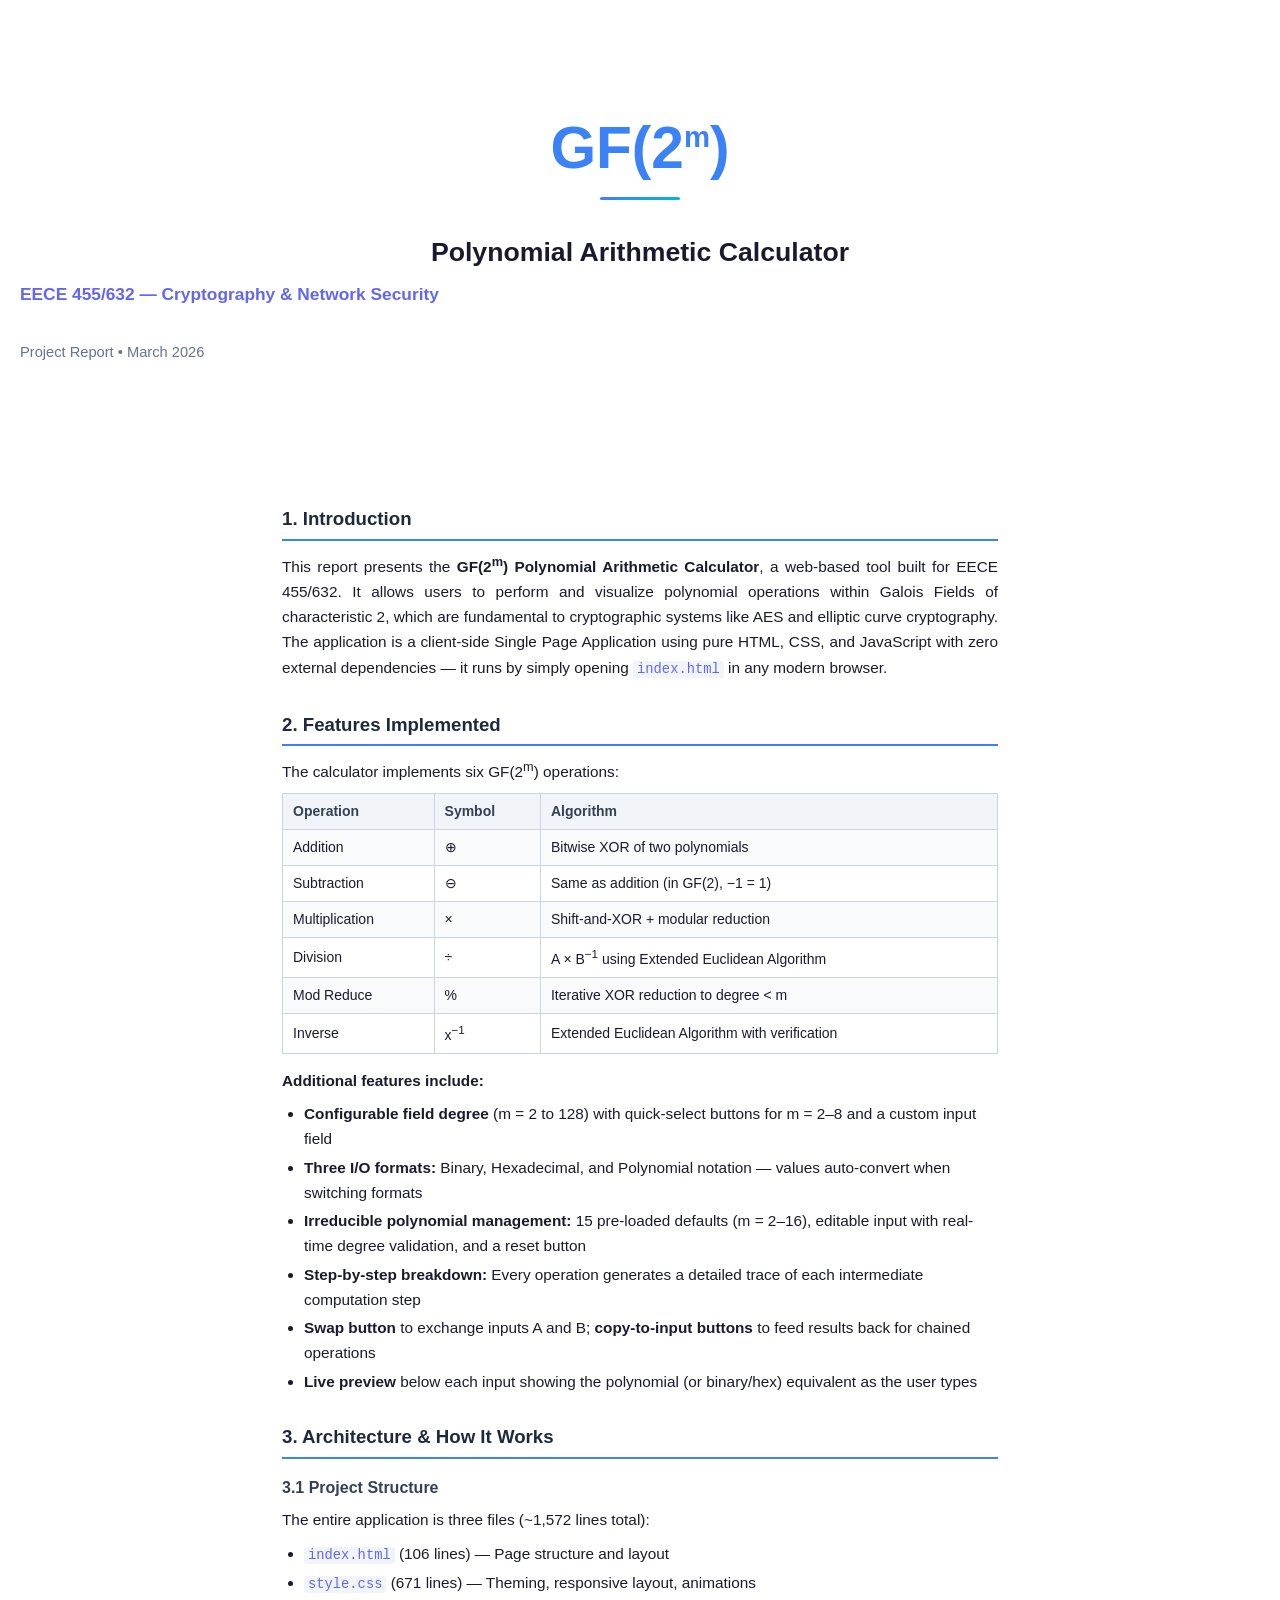
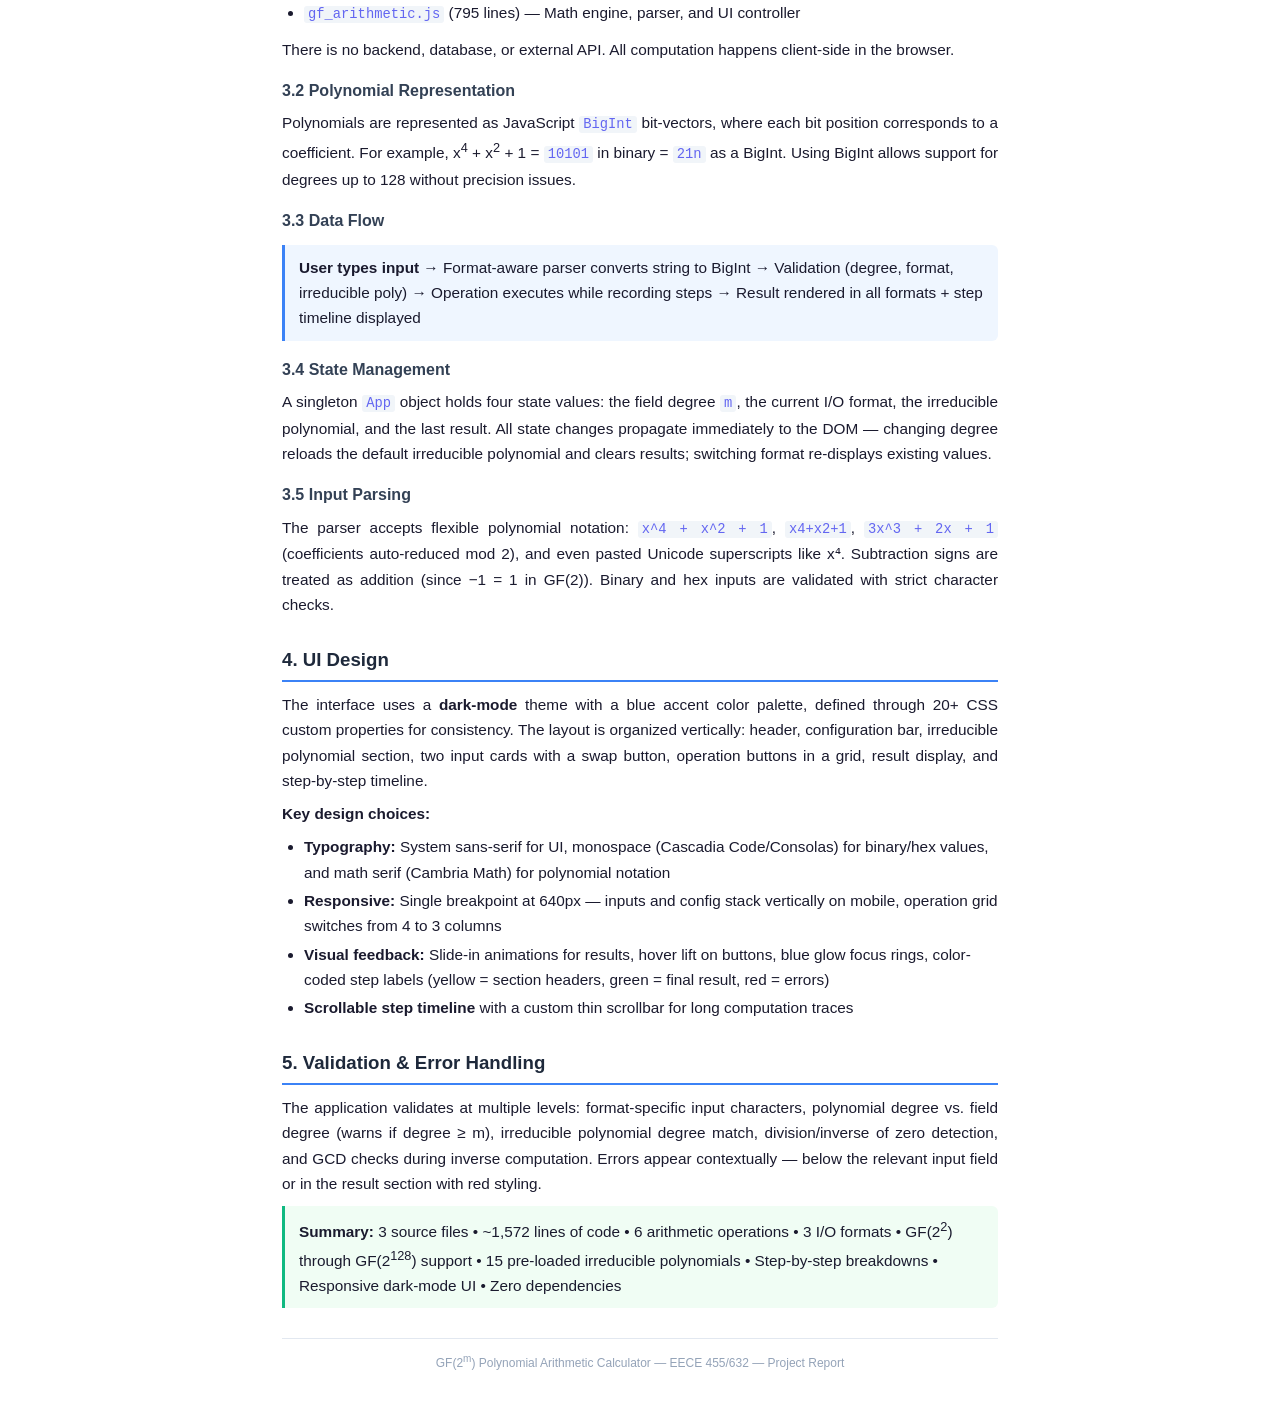
<file: report.html>
<!DOCTYPE html>
<html lang="en">
<head>
  <meta charset="UTF-8">
  <title>Project Report - GF(2^m) Polynomial Arithmetic Calculator</title>
  <style>
    @page { size: A4; margin: 20mm 18mm; }
    * { margin: 0; padding: 0; box-sizing: border-box; }
    body {
      font-family: 'Segoe UI', 'Helvetica Neue', Arial, sans-serif;
      color: #1a1a2e; line-height: 1.65; font-size: 11.5pt; background: #fff;
    }
    .page { max-width: 780px; margin: 0 auto; padding: 40px 32px; }

    /* Cover */
    .cover {
      text-align: center; padding: 100px 20px 60px;
      page-break-after: always;
    }
    .cover-logo { font-size: 44pt; font-weight: 800; color: #3b82f6; }
    .cover-logo sup { font-size: 0.5em; vertical-align: super; }
    .cover h1 { font-size: 20pt; font-weight: 700; margin-top: 10px; }
    .cover .course { font-size: 13pt; color: #6366f1; font-weight: 600; margin: 6px 0 30px; }
    .cover-line { width: 80px; height: 3px; background: linear-gradient(90deg,#3b82f6,#06b6d4); border-radius: 2px; margin: 0 auto 30px; }
    .cover-meta { font-size: 11pt; color: #64748b; line-height: 2; }

    /* Headings */
    h2 {
      font-size: 14pt; font-weight: 700; color: #1e293b;
      margin-top: 28px; margin-bottom: 10px; padding-bottom: 4px;
      border-bottom: 2px solid #3b82f6; page-break-after: avoid;
    }
    h3 { font-size: 12pt; font-weight: 700; color: #334155; margin-top: 16px; margin-bottom: 6px; }
    p { margin-bottom: 8px; text-align: justify; }
    ul, ol { margin: 4px 0 10px 22px; }
    li { margin-bottom: 3px; }
    code {
      font-family: Consolas, monospace; background: #f1f5f9;
      padding: 1px 4px; border-radius: 3px; font-size: 0.9em; color: #6366f1;
    }
    table {
      width: 100%; border-collapse: collapse; margin: 8px 0 14px;
      font-size: 10.5pt; page-break-inside: avoid;
    }
    th, td { border: 1px solid #cbd5e1; padding: 6px 10px; text-align: left; }
    th { background: #f1f5f9; font-weight: 700; color: #334155; }
    tr:nth-child(even) { background: #f8fafc; }
    .box {
      background: #eff6ff; border-left: 3px solid #3b82f6;
      padding: 10px 14px; border-radius: 0 6px 6px 0; margin: 10px 0;
    }
    .box.green { background: #f0fdf4; border-left-color: #10b981; }
    footer.rf {
      margin-top: 30px; padding-top: 12px; border-top: 1px solid #e2e8f0;
      text-align: center; font-size: 9pt; color: #94a3b8;
    }
  </style>
</head>
<body>

<!-- COVER -->
<div class="cover">
  <div class="cover-logo">GF(2<sup>m</sup>)</div>
  <div class="cover-line"></div>
  <h1>Polynomial Arithmetic Calculator</h1>
  <p class="course">EECE 455/632 &mdash; Cryptography &amp; Network Security</p>
  <div class="cover-meta">
    <p>Project Report &bull; March 2026</p>
  </div>
</div>

<!-- CONTENT -->
<div class="page">

  <h2>1. Introduction</h2>
  <p>
    This report presents the <strong>GF(2<sup>m</sup>) Polynomial Arithmetic Calculator</strong>, a web-based tool built for EECE 455/632. It allows users to perform and visualize polynomial operations within Galois Fields of characteristic 2, which are fundamental to cryptographic systems like AES and elliptic curve cryptography. The application is a client-side Single Page Application using pure HTML, CSS, and JavaScript with zero external dependencies &mdash; it runs by simply opening <code>index.html</code> in any modern browser.
  </p>

  <h2>2. Features Implemented</h2>
  <p>The calculator implements six GF(2<sup>m</sup>) operations:</p>
  <table>
    <tr><th>Operation</th><th>Symbol</th><th>Algorithm</th></tr>
    <tr><td>Addition</td><td>&oplus;</td><td>Bitwise XOR of two polynomials</td></tr>
    <tr><td>Subtraction</td><td>&ominus;</td><td>Same as addition (in GF(2), &minus;1 = 1)</td></tr>
    <tr><td>Multiplication</td><td>&times;</td><td>Shift-and-XOR + modular reduction</td></tr>
    <tr><td>Division</td><td>&divide;</td><td>A &times; B<sup>&minus;1</sup> using Extended Euclidean Algorithm</td></tr>
    <tr><td>Mod Reduce</td><td>%</td><td>Iterative XOR reduction to degree &lt; m</td></tr>
    <tr><td>Inverse</td><td>x<sup>&minus;1</sup></td><td>Extended Euclidean Algorithm with verification</td></tr>
  </table>

  <p><strong>Additional features include:</strong></p>
  <ul>
    <li><strong>Configurable field degree</strong> (m = 2 to 128) with quick-select buttons for m = 2&ndash;8 and a custom input field</li>
    <li><strong>Three I/O formats:</strong> Binary, Hexadecimal, and Polynomial notation &mdash; values auto-convert when switching formats</li>
    <li><strong>Irreducible polynomial management:</strong> 15 pre-loaded defaults (m = 2&ndash;16), editable input with real-time degree validation, and a reset button</li>
    <li><strong>Step-by-step breakdown:</strong> Every operation generates a detailed trace of each intermediate computation step</li>
    <li><strong>Swap button</strong> to exchange inputs A and B; <strong>copy-to-input buttons</strong> to feed results back for chained operations</li>
    <li><strong>Live preview</strong> below each input showing the polynomial (or binary/hex) equivalent as the user types</li>
  </ul>

  <h2>3. Architecture &amp; How It Works</h2>

  <h3>3.1 Project Structure</h3>
  <p>The entire application is three files (~1,572 lines total):</p>
  <ul>
    <li><code>index.html</code> (106 lines) &mdash; Page structure and layout</li>
    <li><code>style.css</code> (671 lines) &mdash; Theming, responsive layout, animations</li>
    <li><code>gf_arithmetic.js</code> (795 lines) &mdash; Math engine, parser, and UI controller</li>
  </ul>
  <p>There is no backend, database, or external API. All computation happens client-side in the browser.</p>

  <h3>3.2 Polynomial Representation</h3>
  <p>
    Polynomials are represented as JavaScript <code>BigInt</code> bit-vectors, where each bit position corresponds to a coefficient. For example, x<sup>4</sup> + x<sup>2</sup> + 1 = <code>10101</code> in binary = <code>21n</code> as a BigInt. Using BigInt allows support for degrees up to 128 without precision issues.
  </p>

  <h3>3.3 Data Flow</h3>
  <div class="box">
    <strong>User types input</strong> &rarr; Format-aware parser converts string to BigInt &rarr; Validation (degree, format, irreducible poly) &rarr; Operation executes while recording steps &rarr; Result rendered in all formats + step timeline displayed
  </div>

  <h3>3.4 State Management</h3>
  <p>
    A singleton <code>App</code> object holds four state values: the field degree <code>m</code>, the current I/O format, the irreducible polynomial, and the last result. All state changes propagate immediately to the DOM &mdash; changing degree reloads the default irreducible polynomial and clears results; switching format re-displays existing values.
  </p>

  <h3>3.5 Input Parsing</h3>
  <p>
    The parser accepts flexible polynomial notation: <code>x^4 + x^2 + 1</code>, <code>x4+x2+1</code>, <code>3x^3 + 2x + 1</code> (coefficients auto-reduced mod 2), and even pasted Unicode superscripts like x&#8308;. Subtraction signs are treated as addition (since &minus;1 = 1 in GF(2)). Binary and hex inputs are validated with strict character checks.
  </p>

  <h2>4. UI Design</h2>
  <p>
    The interface uses a <strong>dark-mode</strong> theme with a blue accent color palette, defined through 20+ CSS custom properties for consistency. The layout is organized vertically: header, configuration bar, irreducible polynomial section, two input cards with a swap button, operation buttons in a grid, result display, and step-by-step timeline.
  </p>
  <p><strong>Key design choices:</strong></p>
  <ul>
    <li><strong>Typography:</strong> System sans-serif for UI, monospace (Cascadia Code/Consolas) for binary/hex values, and math serif (Cambria Math) for polynomial notation</li>
    <li><strong>Responsive:</strong> Single breakpoint at 640px &mdash; inputs and config stack vertically on mobile, operation grid switches from 4 to 3 columns</li>
    <li><strong>Visual feedback:</strong> Slide-in animations for results, hover lift on buttons, blue glow focus rings, color-coded step labels (yellow = section headers, green = final result, red = errors)</li>
    <li><strong>Scrollable step timeline</strong> with a custom thin scrollbar for long computation traces</li>
  </ul>

  <h2>5. Validation &amp; Error Handling</h2>
  <p>
    The application validates at multiple levels: format-specific input characters, polynomial degree vs. field degree (warns if degree &ge; m), irreducible polynomial degree match, division/inverse of zero detection, and GCD checks during inverse computation. Errors appear contextually &mdash; below the relevant input field or in the result section with red styling.
  </p>

  <div class="box green">
    <strong>Summary:</strong> 3 source files &bull; ~1,572 lines of code &bull; 6 arithmetic operations &bull; 3 I/O formats &bull; GF(2<sup>2</sup>) through GF(2<sup>128</sup>) support &bull; 15 pre-loaded irreducible polynomials &bull; Step-by-step breakdowns &bull; Responsive dark-mode UI &bull; Zero dependencies
  </div>

  <footer class="rf">
    GF(2<sup>m</sup>) Polynomial Arithmetic Calculator &mdash; EECE 455/632 &mdash; Project Report
  </footer>
</div>

</body>
</html>
</file>
